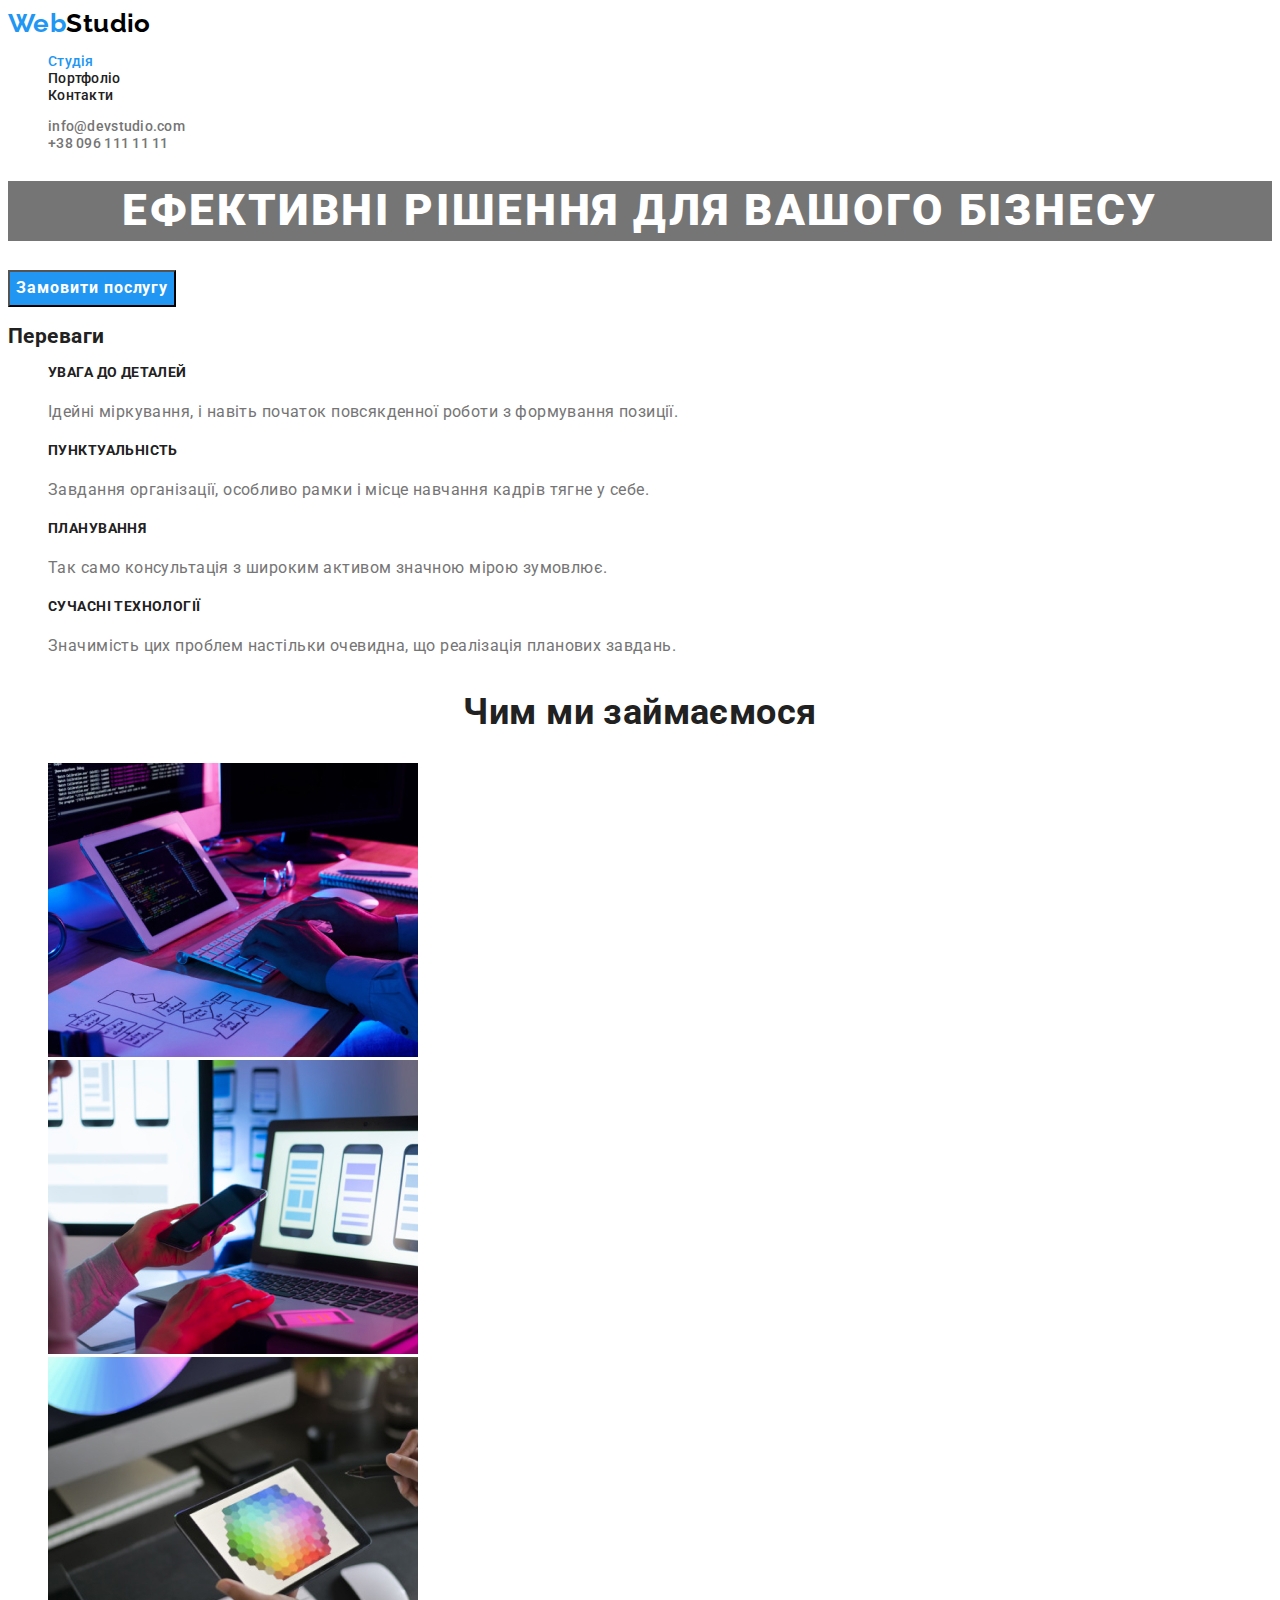
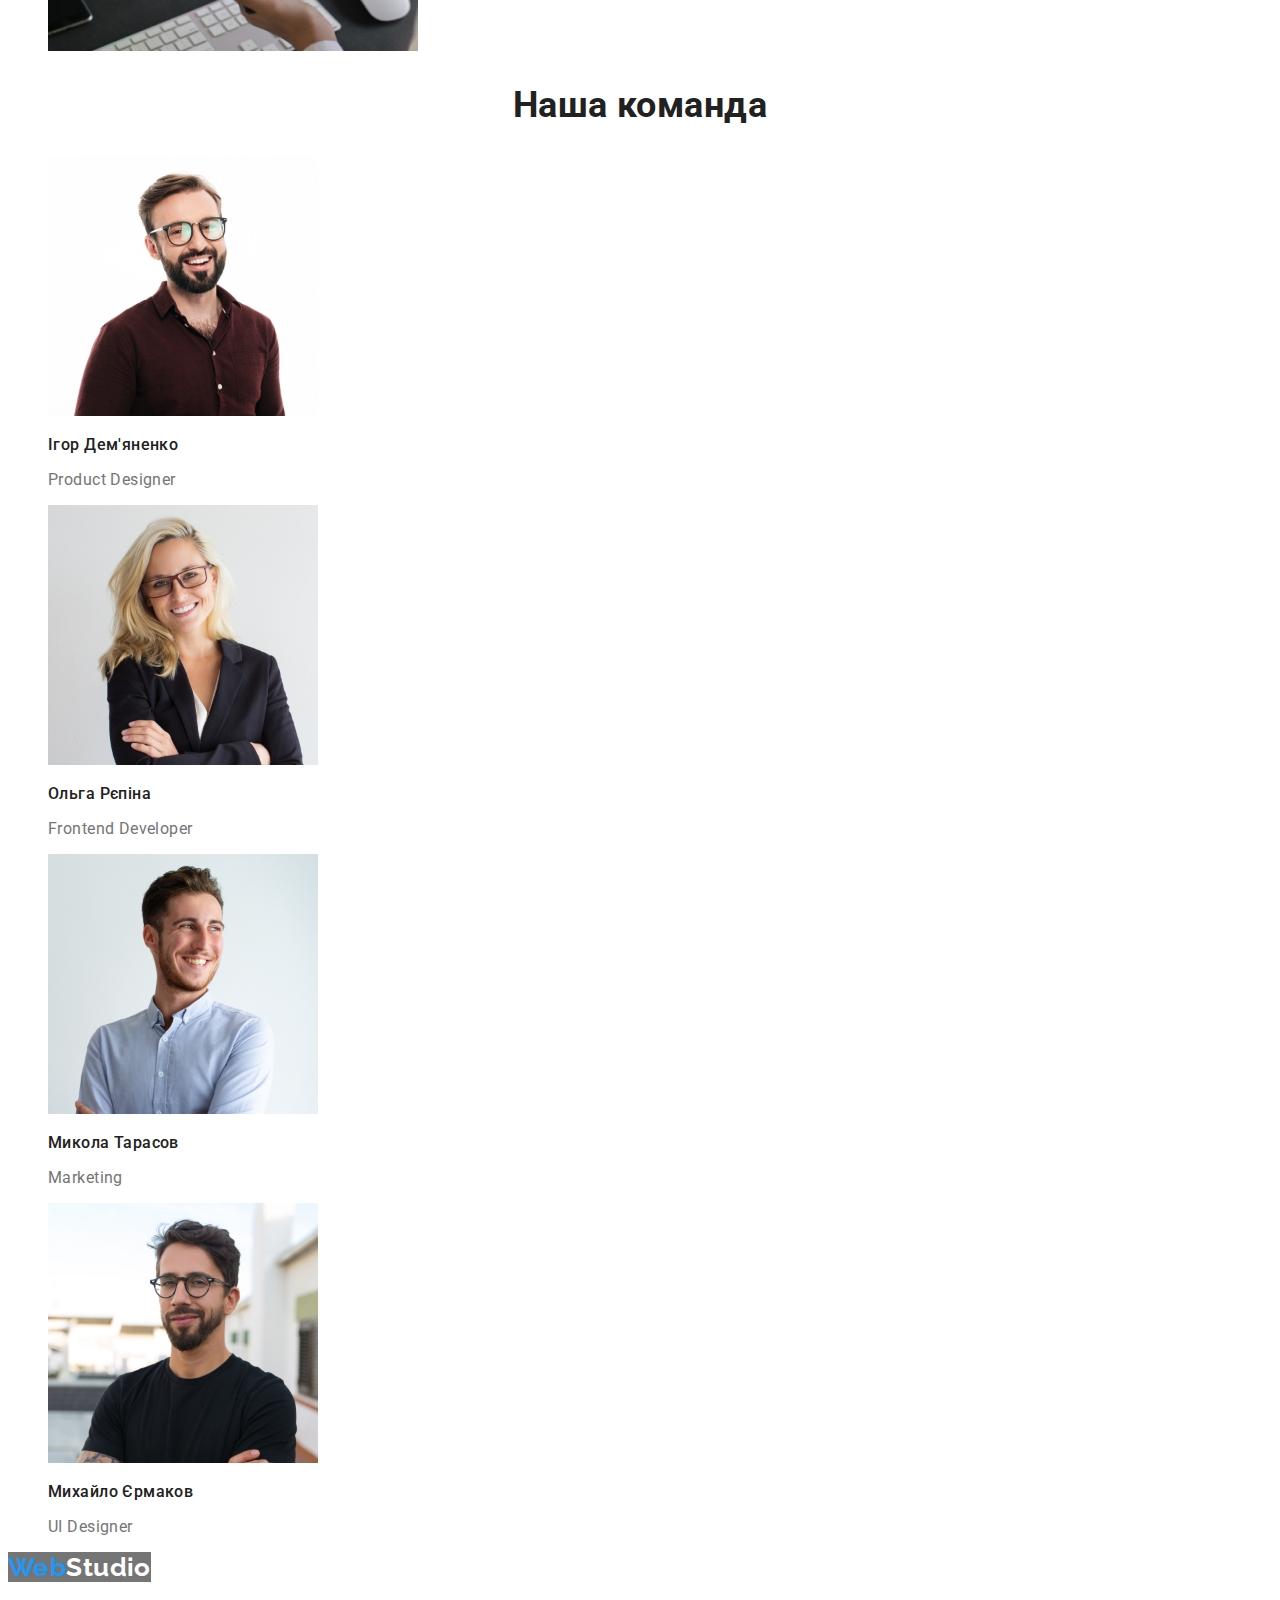
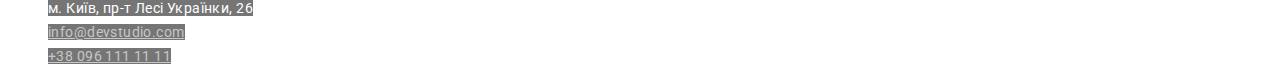
<file: index.html>
<!DOCTYPE html>
<html lang="uk">
  <head>
    <meta charset="UTF-8" />
    <meta http-equiv="X-UA-Compatible" content="IE=edge" />
    <meta name="viewport" content="width=device-width, initial-scale=1.0" />
    <title>Студія</title>
    <link
      href="https://fonts.googleapis.com/css2?family=Raleway:wght@700&family=Roboto:wght@400;500;700;900&display=swap"
      rel="stylesheet"
    />
    <link rel="stylesheet" href="./css/style.css" />
  </head>
  <body>
    <header>
      <nav>
        <a href="./index.html" class="logo"
          ><span class="logo-accent">Web</span>Studio</a
        >
        <ul class="site-nav">
          <li><a href="" class="link current">Студія</a></li>
          <li><a href="./portfolio.html" class="link">Портфоліо</a></li>
          <li><a href="" class="link">Контакти</a></li>
        </ul>
      </nav>
      <ul class="contact">
        <li>
          <a href="mailto:info@devstudio.com" class="link"
            >info@devstudio.com</a
          >
        </li>
        <li><a href="tel:+380961111111" class="link">+38 096 111 11 11</a></li>
      </ul>
    </header>
    <main>
      <!--Hero-->
      <section class="hero">
        <h1 class="hero-title">Ефективні рішення для вашого бізнесу</h1>
        <button type="button" class="hero-button">Замовити послугу</button>
      </section>
      <!--Переваги-->
      <section>
        <h2>Переваги</h2>
        <ul>
          <li>
            <h3 class="benefits-list">УВАГА ДО ДЕТАЛЕЙ</h3>
            <p class="text">
              Ідейні міркування, і навіть початок повсякденної роботи з
              формування позиції.
            </p>
          </li>
          <li>
            <h3 class="benefits-list">ПУНКТУАЛЬНІСТЬ</h3>
            <p class="text">
              Завдання організації, особливо рамки і місце навчання кадрів тягне
              у себе.
            </p>
          </li>
          <li>
            <h3 class="benefits-list">ПЛАНУВАННЯ</h3>
            <p class="text">
              Так само консультація з широким активом значною мірою зумовлює.
            </p>
          </li>
          <li>
            <h3 class="benefits-list">СУЧАСНІ ТЕХНОЛОГІЇ</h3>
            <p class="text">
              Значимість цих проблем настільки очевидна, що реалізація планових
              завдань.
            </p>
          </li>
        </ul>
      </section>
      <!--Напрямки роботи-->
      <section>
        <h2 class="work">Чим ми займаємося</h2>
        <ul>
          <li>
            <img src="./images/img1.jpg" alt="Десктопні пристрої" width="370" />
          </li>
          <li>
            <img src="./images/img2.jpg" alt="Мобільні пристрої" width="370" />
          </li>
          <li><img src="./images/img3.jpg" alt="Планшети" width="370" /></li>
        </ul>
      </section>
      <!--Команда-->
      <section>
        <h2 class="comanda">Наша команда</h2>
        <ul>
          <li>
            <img
              src="./images/foto1.jpg"
              alt="Фото Ігор Дем'яненко"
              width="270"
              height="260"
            />
            <h3 class="comanda-element">Ігор Дем'яненко</h3>
            <p lang="en" class="professional">Product Designer</p>
          </li>
          <li>
            <img
              src="./images/foto2.jpg"
              alt="Фото Ольга Рєпіна"
              width="270"
              height="260"
            />
            <h3 class="comanda-element">Ольга Рєпіна</h3>
            <p lang="en" class="professional">Frontend Developer</p>
          </li>
          <li>
            <img
              src="./images/foto3.jpg"
              alt="Фото Микола Тарасов"
              width="270"
              height="260"
            />
            <h3 class="comanda-element">Микола Тарасов</h3>
            <p lang="en" class="professional">Marketing</p>
          </li>
          <li>
            <img
              src="./images/foto4.jpg"
              alt="Фото Михайло Єрмаков"
              width="270"
              height="260"
            />
            <h3 class="comanda-element">Михайло Єрмаков</h3>
            <p lang="en" class="professional">UI Designer</p>
          </li>
        </ul>
      </section>
    </main>
    <footer>
      <a href="./index.html" class="logo-footer"
        ><span class="logo-accent">Web</span>Studio</a
      >
      <address>
        <ul class="contact">
          <li>
            <a href="" class="linkWhite">м. Київ, пр-т Лесі Українки, 26</a>
          </li>
          <li>
            <a href="mailto:info@devstudio.com" class="link-footer"
              >info@devstudio.com</a
            >
          </li>
          <li>
            <a href="tel:+380961111111" class="link-footer"
              >+38 096 111 11 11</a
            >
          </li>
        </ul>
      </address>
    </footer>
  </body>
</html>
</file>
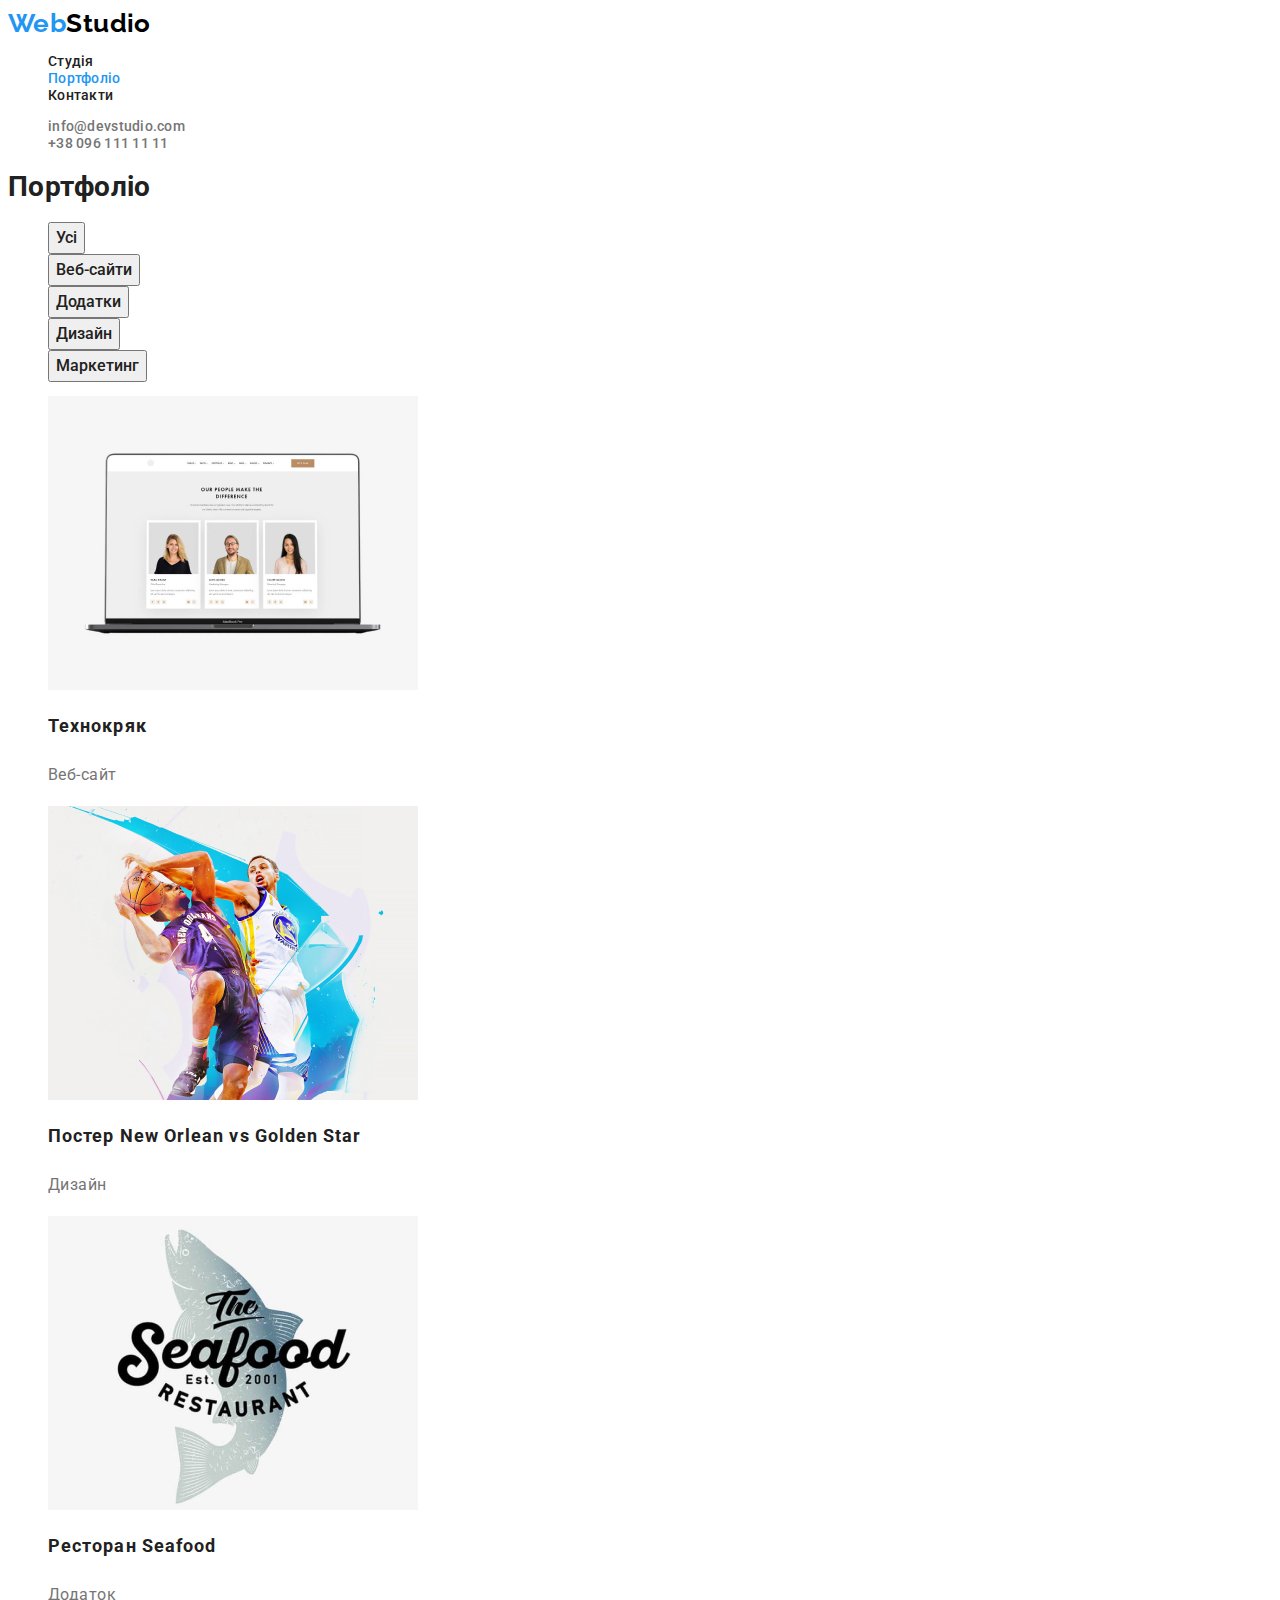
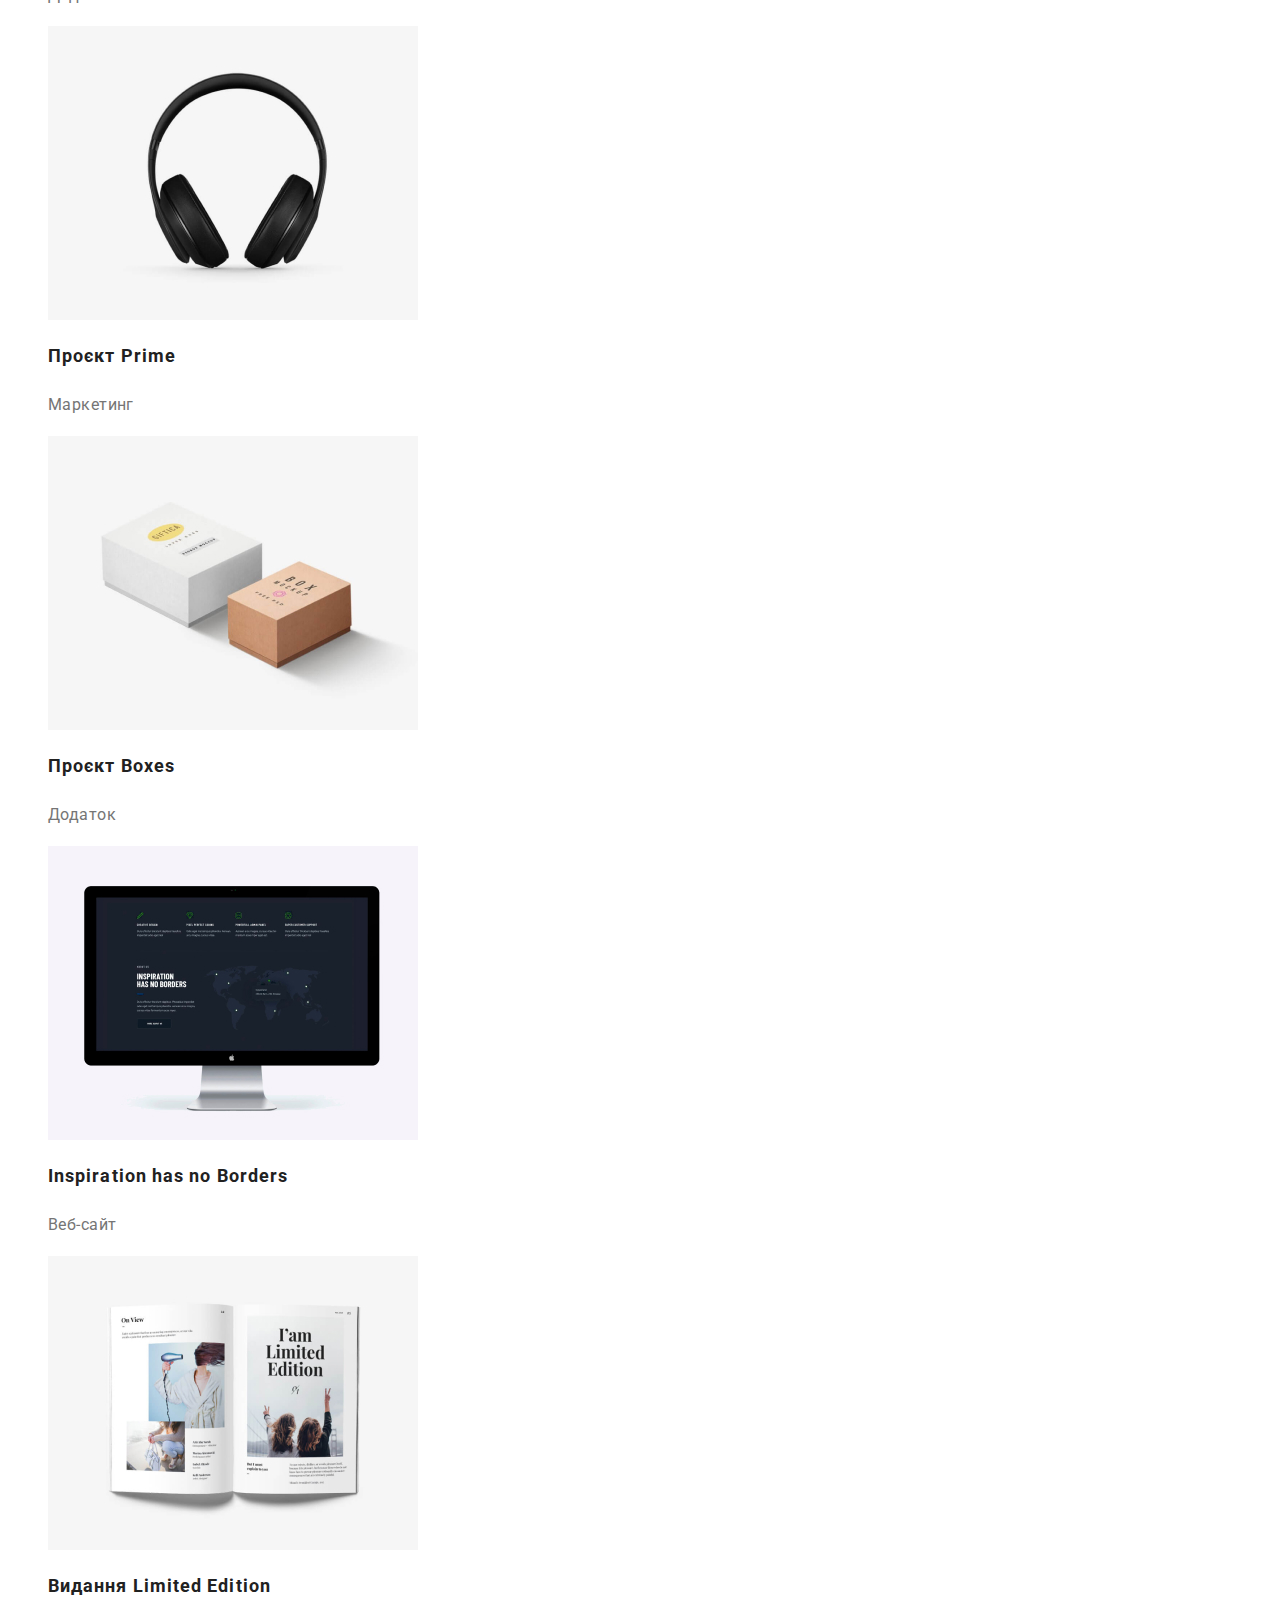
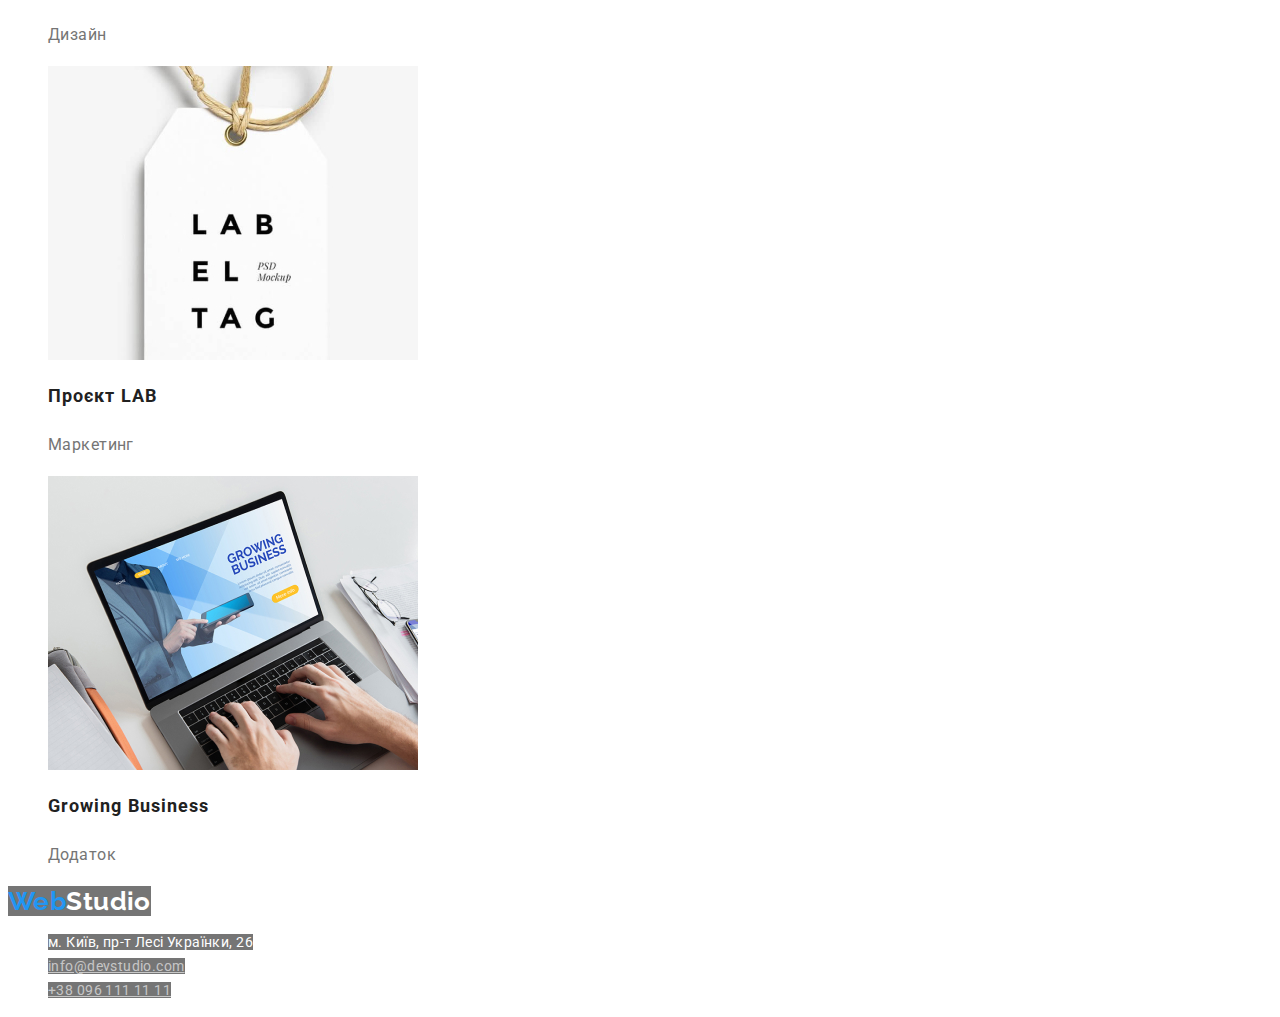
<file: portfolio.html>
<!DOCTYPE html>
<html lang="uk">
  <head>
    <meta charset="UTF-8" />
    <meta http-equiv="X-UA-Compatible" content="IE=edge" />
    <meta name="viewport" content="width=device-width, initial-scale=1.0" />
    <title>Портфоліо</title>
    <link
      href="https://fonts.googleapis.com/css2?family=Raleway:wght@700&family=Roboto:wght@400;500;700;900&display=swap"
      rel="stylesheet"
    />
    <link rel="stylesheet" href="./css/style.css" />
  </head>
  <body>
    <header>
      <nav>
        <a href="./index.html" class="logo"
          ><span class="logo-accent">Web</span>Studio</a
        >
        <ul class="site-nav">
          <li><a href="./index.html" class="link">Студія</a></li>
          <li><a href="" class="link current">Портфоліо</a></li>
          <li><a href="" class="link">Контакти</a></li>
        </ul>
      </nav>
      <ul class="contact">
        <li>
          <a href="mailto:info@devstudio.com" class="link"
            >info@devstudio.com</a
          >
        </li>
        <li><a href="tel:+380961111111" class="link">+38 096 111 11 11</a></li>
      </ul>
    </header>
    <main>
      <section>
        <h1>Портфоліо</h1>
        <ul>
          <li><button type="button" class="filtr-button">Усі</button></li>
          <li><button type="button" class="filtr-button">Веб-сайти</button></li>
          <li><button type="button" class="filtr-button">Додатки</button></li>
          <li><button type="button" class="filtr-button">Дизайн</button></li>
          <li><button type="button" class="filtr-button">Маркетинг</button></li>
        </ul>
        <ul>
          <li>
            <a href="" class="card">
              <img
                src="./images/portfolio1.jpg"
                alt="Технокряк"
                width="370"
                height="294"
              />
              <h2 class="title">Технокряк</h2>
              <p class="text">Веб-сайт</p>
            </a>
          </li>
          <li>
            <a href="" class="card">
              <img
                src="./images/portfolio2.jpg"
                alt="Постер New Orlean vs Golden Star"
                width="370"
                height="294"
              />
              <h2 class="title">Постер New Orlean vs Golden Star</h2>
              <p class="text">Дизайн</p>
            </a>
          </li>
          <li>
            <a href="" class="card">
              <img
                src="./images/portfolio3.jpg"
                alt="Ресторан Seafood"
                width="370"
                height="294"
              />
              <h2 class="title">Ресторан Seafood</h2>
              <p class="text">Додаток</p>
            </a>
          </li>
          <li>
            <a href="" class="card">
              <img
                src="./images/portfolio4.jpg"
                alt="Проєкт Prime"
                width="370"
                height="294"
              />
              <h2 class="title">Проєкт Prime</h2>
              <p class="text">Маркетинг</p>
            </a>
          </li>
          <li>
            <a href="" class="card">
              <img
                src="./images/portfolio5.jpg"
                alt="Проєкт Boxes"
                width="370"
                height="294"
              />
              <h2 class="title">Проєкт Boxes</h2>
              <p class="text">Додаток</p>
            </a>
          </li>
          <li>
            <a href="" class="card">
              <img
                src="./images/portfolio6.jpg"
                alt="Inspiration has no Borders"
                width="370"
                height="294"
              />
              <h2 class="title">Inspiration has no Borders</h2>
              <p class="text">Веб-сайт</p>
            </a>
          </li>
          <li>
            <a href="" class="card">
              <img
                src="./images/portfolio7.jpg"
                alt="Видання Limited Edition"
                width="370"
                height="294"
              />
              <h2 class="title">Видання Limited Edition</h2>
              <p class="text">Дизайн</p>
            </a>
          </li>
          <li>
            <a href="" class="card">
              <img
                src="./images/portfolio8.jpg"
                alt="Проєкт LAB"
                width="370"
                height="294"
              />
              <h2 class="title">Проєкт LAB</h2>
              <p class="text">Маркетинг</p>
            </a>
          </li>
          <li>
            <a href="" class="card">
              <img
                src="./images/portfolio9.jpg"
                alt="Growing Business"
                width="370"
                height="294"
              />
              <h2 class="title">Growing Business</h2>
              <p class="text">Додаток</p>
            </a>
          </li>
        </ul>
      </section>
    </main>
    <footer>
      <a href="./index.html" class="logo-footer"
        ><span class="logo-accent">Web</span>Studio</a
      >
      <address>
        <ul class="contact">
          <li>
            <a href="" class="linkWhite">м. Київ, пр-т Лесі Українки, 26</a>
          </li>
          <li>
            <a href="mailto:info@devstudio.com" class="link-footer"
              >info@devstudio.com</a
            >
          </li>
          <li>
            <a href="tel:+380961111111" class="link-footer"
              >+38 096 111 11 11</a
            >
          </li>
        </ul>
      </address>
    </footer>
  </body>
</html>
</file>
<file: css/style.css>
/* logo #000000 #2196F3
#2196F3 hover i focus
#212121
#757575
hero #FFFFFF */

:root {
    --primary-text-color: #212121;
    --title-text-color: #757575;
    --accent-color: #2196F3;
    --primary-white-color: #FFFFFF;
    --primary-color-logo: #000000;
    --background-colo-hero-batton: #188CE8;
    }
    
    body {
        background-color: var(--primary-white-color);
        color: var(--primary-text-color);
        font-family: Roboto, sans-serif;
        font-size: 14px;
        letter-spacing: 0.03em;
    }
    
    li {
        list-style-type: none;
    }
    
    .logo {
        font-family: 'Raleway';
        font-weight: 700;
        font-size: 26px;
        line-height: 1.19;
        color: var(--primary-color-logo);
        text-decoration: none;
    }
    
    .logo-accent {
        color: var(--accent-color);
    }
     
    /* Site nav */
    .site-nav .link {
        color: var(--primary-text-color);
        font-weight: 500;
        line-height: 1.14;
        letter-spacing: 0.02em;
        text-decoration: none;
    
    }
    
    .site-nav .link:hover,
    .site-nav .link:focus {
        color: var(--accent-color);
    }
    .site-nav .link.current {
        color: var(--accent-color);
    }
    
    .contact .link {
        color: var(--title-text-color);
        font-weight: 500;
        line-height: 1.14;
        letter-spacing: 0.02em;
        text-decoration: none;
    }
    
    .contact .link:hover,
    .contact .link:focus {
        color: var(--accent-color);
    }
    
  
    
    /* HERO*/
    
    .hero-title {
        color: var(--primary-white-color);
        background-color: var(--title-text-color);
        font-weight: 900;
        font-size: 44px;
        line-height: 1.36;
        text-align: center;
        letter-spacing: 0.06em;
        text-transform: uppercase;
    }
    
    .hero-button {
        color: var(--primary-white-color);
        background-color: var(--accent-color);
        font-family: inherit;
        font-weight: 700;
        font-size: 16px;
        line-height: 1.88;
        letter-spacing: 0.06em;
        cursor: pointer;
    
    }

    .hero-button:hover,
    .hero-button:focus {
        background-color: var(--background-colo-hero-batton);
    }
    
    /* benefits */
    
    .benefits-list {
        color: var(--primary-text-color);
        font-size: 14px;
        font-weight: 700;
        line-height: 1.14;
    }
    
    .text {
        color: var(--title-text-color);
        line-height: 1.71;
    }
    
    /* Work end Comanda */
    
    .work,
    .comanda {
    font-weight: 700;
    font-size: 36px;
    line-height: 1.17;
    text-align: center;
    }
    
    .comanda-element {
    font-weight: 500;
    font-size: 16px;
    line-height: 1.19;
    }
    
    .professional {
        color: var(--title-text-color);
        font-size: 16px;
        line-height: 1.19;
    }
    
    /* Footer */
    .logo-footer {
        font-family: 'Raleway';
        font-weight: 700;
        font-size: 26px;
        line-height: 1.19;
        color: var(--primary-white-color);
        text-decoration: none;
        background-color: var(--title-text-color);
    }


    .contact .linkWhite {
        color: var(--primary-white-color);
        background-color: var(--title-text-color);
        text-decoration: none;
        font-style: normal;
        line-height: 1.71;
    }
    
    .contact .linkWhite:hover,
    .contact .linkWhite:focus {
        color: var(--accent-color);
    }

    .link-footer {
        color: rgba(255, 255, 255, 0.6);
        background-color: var(--title-text-color);
        font-size: 14px;
        line-height: 1.71;
        font-style: normal;
    }



       /* PORTFOLIO */
.title {
    color:  var(--primary-text-color);
    font-weight: 700;
    font-size: 18px;
    line-height: 2;
    letter-spacing: 0.06em;
    text-decoration: none;
} 

    
.text {
    color: var(--title-text-color);
    font-size: 16px;
    line-height: 1.88;
    text-decoration: none;
}

.filtr-button {
    color: var(--primary-text-color);
    font-weight: 500;
    font-size: 16px;
    line-height: 1.62;
    text-align: center;
    cursor: pointer;
    font-family: inherit;
}

.filtr-button:hover,
.filtr-button:focus {
    color: var(--primary-white-color);
    background-color: var(--accent-color);
}


.card {
    text-decoration: none;
}
</file>
